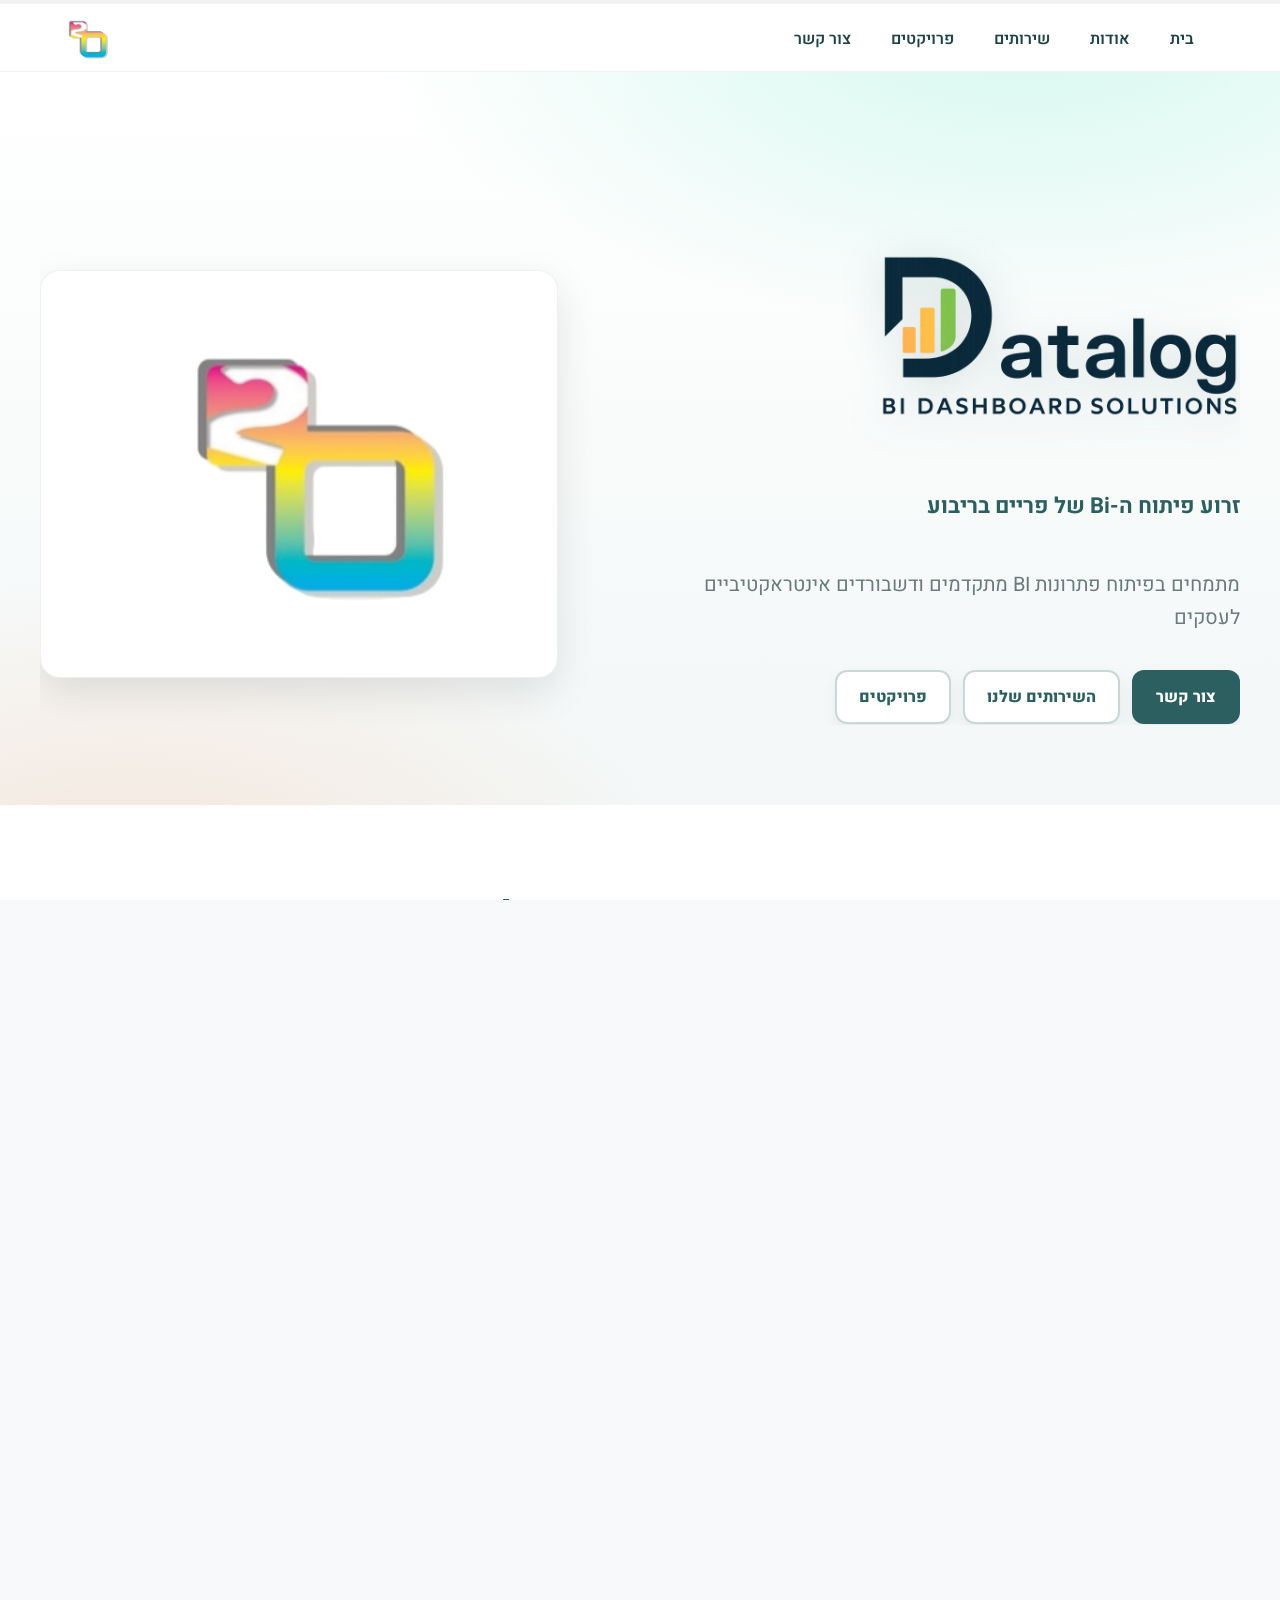
<file: index.html>
<!DOCTYPE html>
<html lang="he" dir="rtl">
<head>
    <meta charset="UTF-8">
    <meta name="viewport" content="width=device-width, initial-scale=1.0">
    <title>פריים בריבוע</title>
    <link rel="icon" type="image/png" href="Footer logo.png">
    <link rel="stylesheet" href="styles.css">
    <link href="https://fonts.googleapis.com/css2?family=Heebo:wght@300;400;500;600;700&display=swap" rel="stylesheet">
</head>
<body>
    <!-- Navigation -->
    <nav class="navbar">
        <div class="nav-container">
            <ul class="nav-menu">
                <li><a href="#home">בית</a></li>
                <li><a href="#about">אודות</a></li>
                <li><a href="#services">שירותים</a></li>
                <li><a href="templates.html">פרויקטים</a></li>
                <li><a href="#contact">צור קשר</a></li>
            </ul>
            <div class="hamburger">
                <span></span>
                <span></span>
                <span></span>
            </div>
            <div class="nav-logo">
                <a href="index.html#home"><img src="PrimeLogo.png" alt="Datalog Logo" class="nav-logo-img"></a>
            </div>
        </div>
    </nav>

    <!-- Hero Section -->
    <section id="home" class="hero">
        <div class="hero-container">
            <div class="hero-content">
                <div class="hero-logo">
                    <img src="Main logo.png" alt="Datalog Logo" class="hero-logo-img">
                </div>

                <p class="hero-subtitle">זרוע פיתוח ה-Bi של פריים בריבוע</p>

                <p class="hero-description">מתמחים בפיתוח פתרונות BI מתקדמים ודשבורדים אינטראקטיביים לעסקים</p>
                <div class="hero-buttons">
                    <a href="#contact" class="btn btn-primary">צור קשר</a>
                    <a href="#services" class="btn btn-secondary">השירותים שלנו</a>
                    <a href="templates.html" class="btn btn-secondary">פרויקטים</a>
                </div>
            </div>
            <div class="hero-visual">
                <div class="dashboard-preview">
                    <div class="chart-container">
                        <img src="PrimeLogo.png" alt="D" class="d-logo-bg">

                    </div>
                </div>
            </div>
        </div>
    </section>

    <!-- About Section -->
    <section id="about" class="about">
        <div class="container">
            <h2 class="section-title about-main-title">תובנות שמניעות החלטות</h2>
            <div class="about-expertise-grid">
                <div class="expertise-box">
                    <h3>ניסיון שמדבר ארגונים גדולים</h3>
                    <p>5 שנות עשייה כ-Data Analyst בסביבות ענק — שירות, תפעול, בריאות ופיננסים. הכרות מעשית עם אתגרי אמת.</p>
                </div>
                <div class="expertise-box expertise-box-highlight">
                    <h3>התמחות עמוקה ב-Power BI</h3>
                    <p>מודלים יציבים, ביצועים גבוהים והרשאות חכמות. דשבורדים שמדגישים את העיקר — ומקדמים החלטות.</p>
                </div>
                <div class="expertise-box">
                    <h3>On-Prem & Cloud</h3>
                    <p>פריסה מקומית לשמירה על הגנת מידע — או ענן מאובטח לצמיחה וגמישות. מתאימים את הארכיטקטורה אליכם.</p>
                </div>
                <div class="expertise-box">
                    <h3>מעבר לפיתוח "יבש"</h3>
                    <p>לא רק בניית דוחות. לימוד עמוק של הנתונים והעסק, ומתן תובנות ניהוליות שמייצרות תוצאות.</p>
                </div>
            </div>
        </div>
    </section>

    <!-- Services Section -->
    <section id="services" class="services">
        <div class="container">
            <h2 class="section-title">השירותים שלי</h2>
            <div class="services-grid">
                <div class="service-card">
                    <div class="service-icon">
                        <div class="icon-dashboard"></div>
                    </div>
                    <h3>פיתוח דשבורדים</h3>
                    <p>יצירת דשבורדים אינטראקטיביים ומתקדמים להצגת נתונים בצורה ברורה ונגישה</p>
                </div>
                <div class="service-card">
                    <div class="service-icon">
                        <div class="icon-analytics"></div>
                    </div>
                    <h3>ניתוח נתונים</h3>
                    <p>ניתוח מעמיק של נתונים עסקיים וזיהוי מגמות ותובנות חשובות</p>
                </div>
                <div class="service-card">
                    <div class="service-icon">
                        <div class="icon-visualization"></div>
                    </div>
                    <h3>הדמיית נתונים</h3>
                    <p>הפיכת נתונים מורכבים לגרפים ותרשימים ברורים ומובנים</p>
                </div>
                <div class="service-card">
                    <div class="service-icon">
                        <div class="icon-integration"></div>
                    </div>
                    <h3>אינטגרציה</h3>
                    <p>חיבור מערכות קיימות ופיתוח פתרונות מותאמים אישית</p>
                </div>
                <div class="service-card">
                    <div class="service-icon">
                        <div class="icon-scripts"></div>
                    </div>
                    <h3>סקריפטים</h3>
                    <p>פיתוח סקריפטים מותאמים אישית לאוטומציה ויעול תהליכים עסקיים</p>
                </div>
                <div class="service-card">
                    <div class="service-icon">
                        <div class="icon-website"></div>
                    </div>
                    <h3>עיצוב ובניית אתרים</h3>
                    <p>יצירת אתרים מודרניים ומקצועיים עם עיצוב מותאם אישית וחוויית משתמש מעולה</p>
                </div>
                <div class="service-card">
                    <div class="service-icon">
                        <div class="icon-automation"></div>
                    </div>
                    <h3>אוטומציות</h3>
                    <p>פיתוח פתרונות אוטומציה מתקדמים לחיסכון בזמן ושיפור יעילות תהליכים</p>
                </div>
                <div class="service-card">
                    <div class="service-icon">
                        <div class="icon-consulting"></div>
                    </div>
                    <h3>ייעוץ טכנולוגי</h3>
                    <p>ייעוץ מקצועי לבחירת פתרונות טכנולוגיים מותאמים לצרכים העסקיים שלכם</p>
                </div>
            </div>
        </div>
    </section>

    <!-- Contact Section -->
    <section id="contact" class="contact">
        <div class="container">
            <h2 class="section-title">צור קשר</h2>
            <div class="contact-content">
                <div class="contact-info">
                    <h3>בואו נדבר על הפרויקט שלכם</h3>
                    <p>אני כאן לעזור לכם לפתח את פתרון ה-BI המושלם עבור העסק שלכם</p>
                    <div class="contact-details">
                        <div class="contact-item">
                            <div class="contact-icon">👤</div>
                            <div>
                                <h4>שם</h4>
                                <p>ישראל הלמון</p>
                            </div>
                        </div>
                        <div class="contact-item">
                            <div class="contact-icon">📧</div>
                            <div>
                                <h4>אימייל</h4>
                                <p><a href="mailto:israel.halmon@prime2.co.il">israel.halmon@prime2.co.il</a></p>
                            </div>
                        </div>
                        <div class="contact-item">
                            <div class="contact-icon">💬</div>
                            <div>
                                <h4>WhatsApp</h4>
                                <p><a href="https://wa.me/9720544861524" target="_blank" rel="noopener noreferrer">0544861524</a></p>
                            </div>
                        </div>
                        <div class="contact-item">
                            <div class="contact-icon">🏢</div>
                            <div>
                                <h4>חברה</h4>
                                <p>פריים בריבוע בע''מ</p>
                            </div>
                        </div>
                    </div>
                </div>
            </div>
        </div>
    </section>

    <!-- Footer -->
    <footer class="footer">
        <div class="container">
            <div class="footer-content">
                <div class="footer-logo">
                    <img src="Footer logo.png" alt="Datalog Logo" class="footer-logo-img">

                </div>
                <div class="footer-info">
                    <p>&copy; 2025 פריים בריבוע. כל הזכויות שמורות.</p>
                </div>
            </div>
        </div>
    </footer>

    <script src="script.js"></script>
</body>
</html>
</file>
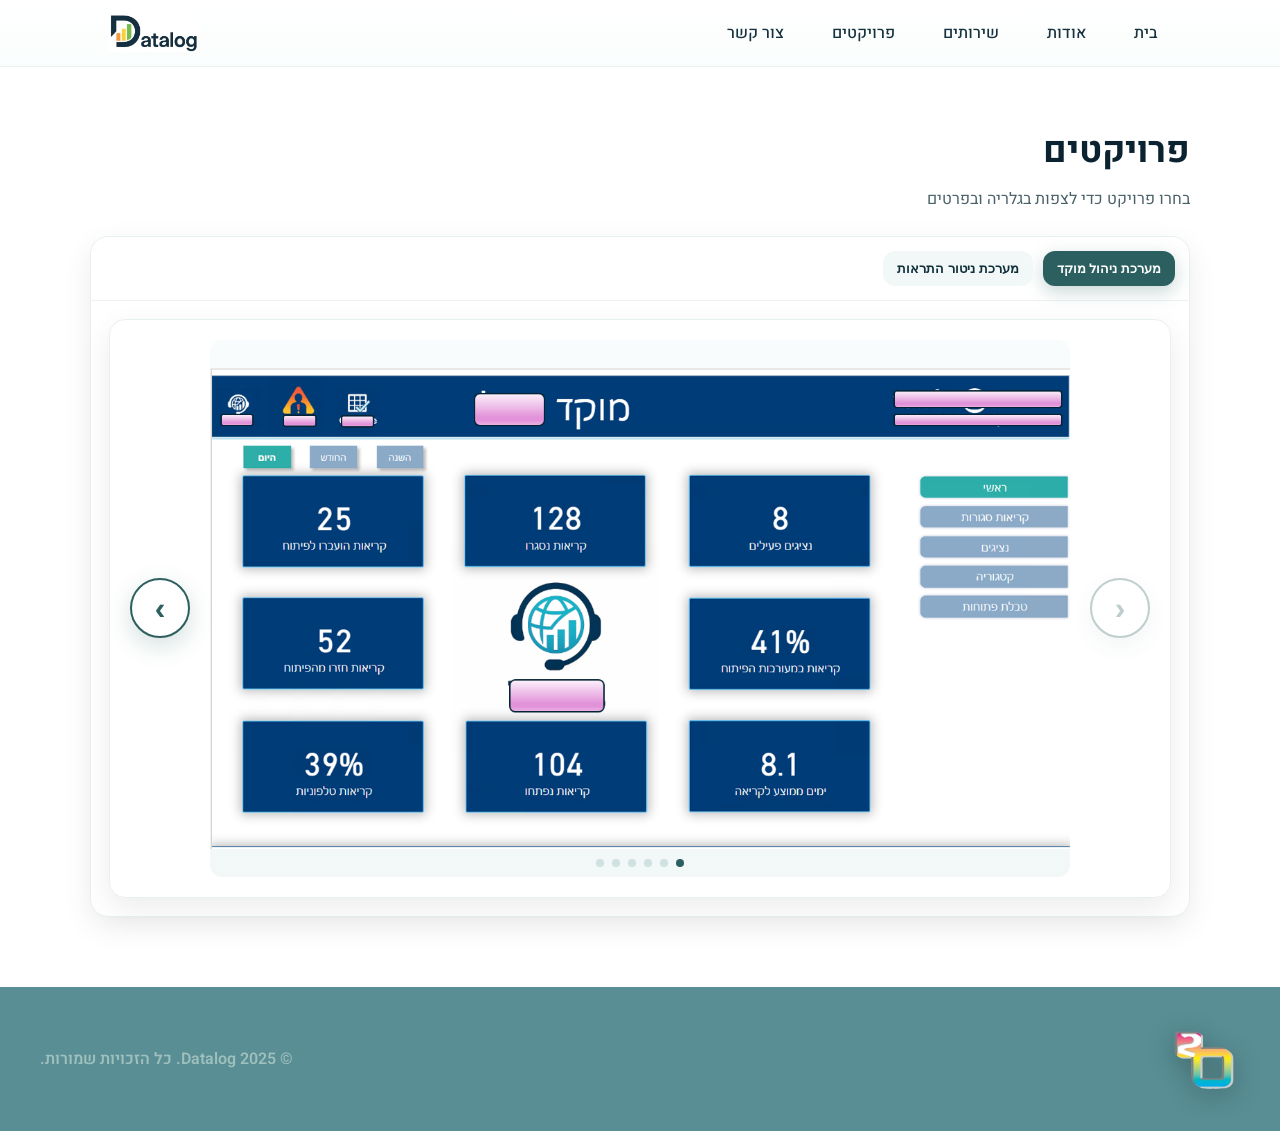
<file: templates.html>
<!DOCTYPE html>
<html lang="he" dir="rtl">
<head>
  <meta charset="UTF-8" />
  <meta name="viewport" content="width=device-width, initial-scale=1" />
  <title>פרויקטים • Datalog</title>
  <link href="https://fonts.googleapis.com/css2?family=Heebo:wght@300;400;500;600;700&display=swap" rel="stylesheet">
  <style>
    :root{
      --primary:#2c5f5f;          /* Teal שלך */
      --secondary:#ff8c42;        /* כתום */
      --accent:#ffd23f;           /* צהוב */
      --ink:#0b2330;              /* טקסט כהה */
      --bg:#ffffff;
      --muted:#eef3f3;
      --ring:rgba(44,95,95,.35);
      --card:#ffffff;
      --shadow:0 10px 30px rgba(0,0,0,.08);
      --radius:18px;
    }

    *{box-sizing:border-box}
    html,body{margin:0;background:var(--bg);color:var(--ink);font-family:Heebo,system-ui,-apple-system,Segoe UI,Roboto,Arial,sans-serif;line-height:1.55;min-height:100vh}
    body{display:flex;flex-direction:column}
    .template-hero{flex:1}
    .footer{margin-top:auto}

    /* ===== Navbar (פשוט ונקי) ===== */
    .navbar{position:sticky;top:0;z-index:50;background:linear-gradient(180deg,#ffffff 0%, #fafdfd 100%);border-bottom:1px solid #eef2f2}
    .nav-container{max-width:1100px;margin:auto;display:flex;align-items:center;justify-content:space-between;padding:14px 18px;gap:14px}
    .nav-menu{display:flex;gap:20px;list-style:none;margin:0;padding:0}
    .nav-menu a{color:#17323f;text-decoration:none;font-weight:500;padding:10px 14px;border-radius:12px}
    .nav-menu a:hover{background:#f3f8f8}
    .nav-logo-img{height:38px;display:block}
    .hamburger{display:none}

    /* ===== Hero ===== */
    .template-hero{padding:56px 18px 30px;background:
      radial-gradient(1200px 350px at 80% -50%, rgba(44,95,95,.10), transparent 70%),
      radial-gradient(1200px 350px at -20% -60%, rgba(255,210,63,.12), transparent 70%),
      #fff;}
    .container{max-width:1100px;margin:auto}
    .section-title{font-size:36px;margin:0 0 8px}
    .template-subtitle{margin:0;color:#496168}

    /* ===== Tabs ===== */
    .tabs-wrap{margin-top:24px;background:var(--card);border:1px solid #e9f0f0;border-radius:var(--radius);box-shadow:var(--shadow)}
    .tabs-header{display:flex;gap:10px;flex-wrap:wrap;padding:14px;border-bottom:1px solid #eef2f2}
    .tab-btn{
      appearance:none;border:0;background:#f2f8f8;color:#0f2f39;
      padding:10px 14px;border-radius:12px;font-weight:600;cursor:pointer;
      transition:.2s transform,.2s background;
      outline:2px solid transparent;outline-offset:2px;
    }
    .tab-btn:hover{transform:translateY(-1px);background:#e9f3f3}
    .tab-btn[aria-selected="true"]{background:var(--primary);color:#fff;box-shadow:0 6px 18px rgba(44,95,95,.25)}

    /* ===== Project card ===== */
    .tab-panel{display:none;padding:18px}
    .tab-panel[aria-hidden="false"]{display:block}

    .project-card{display:block;position:relative}
    @media (max-width:900px){.project-card{grid-template-columns:1fr}}

    .gallery{
      position:relative;background:#fff;border:1px solid #e9f0f0;border-radius:16px;overflow:visible;box-shadow:var(--shadow);display:flex;align-items:center;gap:20px;padding:20px;min-height:400px
    }
    .gallery-main{position:relative;flex:1;aspect-ratio:16/10;display:grid;place-items:center;background:linear-gradient(180deg,#f9fcfc, #f2f7f7);border-radius:12px;overflow:hidden}
    .gallery-main-img{width:100%;height:100%;object-fit:contain;cursor:zoom-in;display:block}
    .gallery-dots{position:absolute;inset:auto 0 10px 0;display:flex;justify-content:center;gap:8px}
    .dot{width:8px;height:8px;border-radius:999px;background:#cfe2e2;outline:2px solid transparent}
    .dot.is-active{background:var(--primary)}

    .arrow{
      position:relative;flex-shrink:0;
      width:60px;height:60px;border-radius:50%;
      display:grid;place-items:center;border:2px solid var(--primary);background:#fff;
      box-shadow:0 8px 24px rgba(44,95,95,.2);
      cursor:pointer;font-size:32px;font-weight:bold;color:var(--primary);user-select:none;transition:all .2s
    }
    .arrow:hover{background:var(--primary);color:#fff;transform:scale(1.1);box-shadow:0 10px 30px rgba(44,95,95,.3)}
    .arrow:active{transform:scale(0.95)}
    .arrow.is-hidden{opacity:.3;pointer-events:none}

    .thumbs{display:none}
    .thumb{width:74px;aspect-ratio:16/10;border-radius:10px;border:2px solid transparent;cursor:pointer;opacity:.85}
    .thumb:is(:hover,.active){border-color:var(--primary);opacity:1}

    /* ===== Lightbox ===== */
    .lightbox{position:fixed;inset:0;display:grid;place-items:center;background:rgba(7,19,24,.65);backdrop-filter:blur(2px);z-index:80;opacity:0;pointer-events:none;transition:.2s}
    .lightbox[aria-hidden="false"]{opacity:1;pointer-events:auto}
    .lightbox-img{max-width:min(1100px,90vw);max-height:86vh;border-radius:14px;box-shadow:0 20px 60px rgba(0,0,0,.35)}
    .lightbox-close{position:absolute;top:18px;inset-inline-end:18px;background:#fff;border:1px solid #e6efef;border-radius:12px;width:40px;height:40px;display:grid;place-items:center;font-size:20px;cursor:pointer}

    /* ===== Footer ===== */
    .footer{background:#588e94;color:#cfe4e2;padding:40px 0;margin-top:40px}
    .footer .container{max-width:1200px;margin:auto;width:min(100% - 32px, 1200px)}
    .footer-content{display:grid;grid-template-columns:1fr auto;align-items:center;gap:16px}
    .footer-logo{display:grid;grid-template-columns:auto 1fr;align-items:center;gap:14px}
    .footer-logo-img{height:clamp(40px, 6vw, 64px);width:auto;object-fit:contain;filter:drop-shadow(0 6px 12px rgba(0,0,0,.25))}
    .footer-logo p{margin:0;font-weight:700;color:#e6f3f2}
    .footer-info p{margin:0;color:#9fc0bd;font-weight:600}
    @media (max-width:900px){
      .gallery{flex-direction:column;padding:15px}
      .arrow{width:50px;height:50px;font-size:28px}
    }
    @media (max-width:640px){.nav-menu{display:none}}
  </style>
</head>
<body>

  <!-- ===== Navbar ===== -->
  <nav class="navbar">
    <div class="nav-container">
      <ul class="nav-menu">
        <li><a href="index.html#home">בית</a></li>
        <li><a href="index.html#about">אודות</a></li>
        <li><a href="index.html#services">שירותים</a></li>
        <li><a href="templates.html" aria-current="page">פרויקטים</a></li>
        <li><a href="index.html#contact">צור קשר</a></li>
      </ul>
      <a href="index.html" class="nav-logo"><img src="NAVBAR LOGO.jpg" alt="Datalog" class="nav-logo-img"></a>
    </div>
  </nav>

  <!-- ===== Hero ===== -->
  <section class="template-hero">
    <div class="container">
      <h1 class="section-title">פרויקטים</h1>
      <p class="template-subtitle">בחרו פרויקט כדי לצפות בגלריה ובפרטים</p>

      <div class="tabs-wrap" role="tablist" aria-label="Projects">
        <div class="tabs-header">
          <button class="tab-btn" role="tab" aria-selected="true" aria-controls="panel-1" id="tab-1">מערכת ניהול מוקד</button>
          <button class="tab-btn" role="tab" aria-selected="false" aria-controls="panel-2" id="tab-2">מערכת ניטור התראות</button>
          <!-- <button class="tab-btn" role="tab" aria-selected="false" aria-controls="panel-3" id="tab-3">ניהול מערכת פניות</button> -->
        </div>

        <!-- ===== Panel 1 - Moked ===== -->
        <section class="tab-panel" id="panel-1" role="tabpanel" aria-labelledby="tab-1" aria-hidden="false">
          <article class="project-card">
            <!-- Gallery -->
            <div class="gallery" data-album="moked">
              <button class="arrow prev" aria-label="הקודם">‹</button>
              <div class="gallery-main">
                <img class="gallery-main-img" src="Moked/MOKED6.png" alt="מערכת ניהול מוקד - מסך ראשי" loading="eager">
                <div class="gallery-dots" aria-hidden="true"></div>
              </div>
              <button class="arrow next" aria-label="הבא">›</button>
              <div class="thumbs" style="display:none">
                <img class="thumb active" src="Moked/MOKED6.png" alt="תצוגה מקדימה 6" data-full="Moked/MOKED6.png" loading="lazy">
                <img class="thumb" src="Moked/MOKED5.png" alt="תצוגה מקדימה 5" data-full="Moked/MOKED5.png" loading="lazy">
                <img class="thumb" src="Moked/MOKED4.png" alt="תצוגה מקדימה 4" data-full="Moked/MOKED4.png" loading="lazy">
                <img class="thumb" src="Moked/MOKED3.png" alt="תצוגה מקדימה 3" data-full="Moked/MOKED3.png" loading="lazy">
                <img class="thumb" src="Moked/MOKED2.png" alt="תצוגה מקדימה 2" data-full="Moked/MOKED2.png" loading="lazy">
                <img class="thumb" src="Moked/MOKED1.png" alt="תצוגה מקדימה 1" data-full="Moked/MOKED1.png" loading="lazy">
              </div>
            </div>
          </article>
        </section>

        <!-- ===== Panel 2 - Tkolim ===== -->
        <section class="tab-panel" id="panel-2" role="tabpanel" aria-labelledby="tab-2" aria-hidden="true">
          <article class="project-card">
            <div class="gallery" data-album="tkolim">
              <button class="arrow prev" aria-label="הקודם">‹</button>
              <div class="gallery-main">
                <img class="gallery-main-img" src="Tkolim/Tkolim5.png" alt="מערכת ניטור התראות - מסך ראשי" loading="eager">
                <div class="gallery-dots" aria-hidden="true"></div>
              </div>
              <button class="arrow next" aria-label="הבא">›</button>
              <div class="thumbs" style="display:none">
                <img class="thumb active" src="Tkolim/Tkolim5.png" alt="תצוגה מקדימה 5" data-full="Tkolim/Tkolim5.png" loading="lazy">
                <img class="thumb" src="Tkolim/Tkolim4.png" alt="תצוגה מקדימה 4" data-full="Tkolim/Tkolim4.png" loading="lazy">
                <img class="thumb" src="Tkolim/Tkolim3.png" alt="תצוגה מקדימה 3" data-full="Tkolim/Tkolim3.png" loading="lazy">
                <img class="thumb" src="Tkolim/Tkolim2.png" alt="תצוגה מקדימה 2" data-full="Tkolim/Tkolim2.png" loading="lazy">
                <img class="thumb" src="Tkolim/Tkolim1.png" alt="תצוגה מקדימה 1" data-full="Tkolim/Tkolim1.png" loading="lazy">
              </div>
            </div>
          </article>
        </section>

        <!-- ===== Panel 3 - ניהול מערכת פניות ===== -->
        <!--
        <section class="tab-panel" id="panel-3" role="tabpanel" aria-labelledby="tab-3" aria-hidden="true">
          <article class="project-card">
            <div class="gallery" data-album="pninot">
              <button class="arrow prev" aria-label="הקודם">‹</button>
              <div class="gallery-main">
                <img class="gallery-main-img" src="ניהול מערכת פניות/Nihul11.png" alt="ניהול מערכת פניות - מסך ראשי" loading="eager">
                <div class="gallery-dots" aria-hidden="true"></div>
              </div>
              <button class="arrow next" aria-label="הבא">›</button>
              <div class="thumbs" style="display:none">
                <img class="thumb active" src="ניהול מערכת פניות/Nihul11.png" alt="תצוגה מקדימה 11" data-full="ניהול מערכת פניות/Nihul11.png" loading="lazy">
                <img class="thumb" src="ניהול מערכת פניות/Nihul10.png" alt="תצוגה מקדימה 10" data-full="ניהול מערכת פניות/Nihul10.png" loading="lazy">
                <img class="thumb" src="ניהול מערכת פניות/Nihul9.png" alt="תצוגה מקדימה 9" data-full="ניהול מערכת פניות/Nihul9.png" loading="lazy">
                <img class="thumb" src="ניהול מערכת פניות/Nihul8.png" alt="תצוגה מקדימה 8" data-full="ניהול מערכת פניות/Nihul8.png" loading="lazy">
                <img class="thumb" src="ניהול מערכת פניות/Nihul7.png" alt="תצוגה מקדימה 7" data-full="ניהול מערכת פניות/Nihul7.png" loading="lazy">
                <img class="thumb" src="ניהול מערכת פניות/Nihul6.png" alt="תצוגה מקדימה 6" data-full="ניהול מערכת פניות/Nihul6.png" loading="lazy">
                <img class="thumb" src="ניהול מערכת פניות/Nihul5.png" alt="תצוגה מקדימה 5" data-full="ניהול מערכת פניות/Nihul5.png" loading="lazy">
                <img class="thumb" src="ניהול מערכת פניות/Nihul4.png" alt="תצוגה מקדימה 4" data-full="ניהול מערכת פניות/Nihul4.png" loading="lazy">
                <img class="thumb" src="ניהול מערכת פניות/Nihul3.png" alt="תצוגה מקדימה 3" data-full="ניהול מערכת פניות/Nihul3.png" loading="lazy">
                <img class="thumb" src="ניהול מערכת פניות/Nihul2.png" alt="תצוגה מקדימה 2" data-full="ניהול מערכת פניות/Nihul2.png" loading="lazy">
                <img class="thumb" src="ניהול מערכת פניות/Nihul1.png" alt="תצוגה מקדימה 1" data-full="ניהול מערכת פניות/Nihul1.png" loading="lazy">
              </div>
            </div>
          </article>
        </section>
        -->
      </div>
    </div>
  </section>

  <!-- ===== Lightbox ===== -->
  <div class="lightbox" id="lightbox" aria-hidden="true">
    <img class="lightbox-img" id="lightboxImg" alt="">
    <button class="lightbox-close" id="lightboxClose" aria-label="סגירה">×</button>
  </div>

  <!-- ===== Footer ===== -->
  <footer class="footer">
    <div class="container">
      <div class="footer-content">
        <div class="footer-logo">
          <img src="Footer logo.png" alt="Datalog Logo" class="footer-logo-img">
        </div>
        <div class="footer-info">
          <p>&copy; 2025 Datalog. כל הזכויות שמורות.</p>
        </div>
      </div>
    </div>
  </footer>

  <script>
    // ===== Tabs (נגישות + מקלדת)
    const tabs = [...document.querySelectorAll('[role="tab"]')];
    const panels = [...document.querySelectorAll('[role="tabpanel"]')];

    function setActiveTab(idx){
      tabs.forEach((t,i)=>{
        t.setAttribute('aria-selected', i===idx ? 'true' : 'false');
        panels[i].setAttribute('aria-hidden', i===idx ? 'false' : 'true');
      });
    }
    tabs.forEach((btn,i)=>{
      btn.addEventListener('click', ()=>setActiveTab(i));
      btn.addEventListener('keydown', (e)=>{
        if(e.key==='ArrowLeft' || e.key==='ArrowRight'){
          e.preventDefault();
          const dir = e.key==='ArrowLeft' ? -1 : 1;
          const next = (i + dir + tabs.length) % tabs.length;
          tabs[next].focus();
          setActiveTab(next);
        }
      });
    });

    // ===== Gallery logic (חצים, נקודות, תמונות מקדימות)
    document.querySelectorAll('.gallery').forEach(gal=>{
      const mainImg = gal.querySelector('.gallery-main-img');
      const thumbs = [...gal.querySelectorAll('.thumb')];
      const prev = gal.querySelector('.prev');
      const next = gal.querySelector('.next');
      const dotsWrap = gal.querySelector('.gallery-dots');

      // dots
      const dots = thumbs.map((_,i)=>{
        const d=document.createElement('span');
        d.className='dot'+(i===0?' is-active':'');
        d.addEventListener('click', ()=>select(i));
        dotsWrap.appendChild(d);
        return d;
      });

      function select(i){
        thumbs.forEach(t=>t.classList.remove('active'));
        thumbs[i].classList.add('active');
        mainImg.src = thumbs[i].dataset.full;
        dots.forEach(d=>d.classList.remove('is-active'));
        dots[i].classList.add('is-active');
        prev.classList.toggle('is-hidden', i===0);
        next.classList.toggle('is-hidden', i===thumbs.length-1);
      }
      function index(){return thumbs.findIndex(t=>t.classList.contains('active'))}
      prev.addEventListener('click', ()=>select(Math.max(0,index()-1)));
      next.addEventListener('click', ()=>select(Math.min(thumbs.length-1,index()+1)));
      thumbs.forEach((t,i)=>t.addEventListener('click', ()=>select(i)));
      select(0);
    });

    // ===== Lightbox
    const lightbox = document.getElementById('lightbox');
    const lightboxImg = document.getElementById('lightboxImg');
    document.querySelectorAll('.gallery-main-img').forEach(img=>{
      img.addEventListener('click', ()=>{
        lightboxImg.src = img.src;
        lightbox.setAttribute('aria-hidden','false');
      });
    });
    document.getElementById('lightboxClose').addEventListener('click',()=>lightbox.setAttribute('aria-hidden','true'));
    lightbox.addEventListener('click', (e)=>{ if(e.target===lightbox) lightbox.setAttribute('aria-hidden','true') });
    document.addEventListener('keydown', (e)=>{ if(e.key==='Escape') lightbox.setAttribute('aria-hidden','true') });
  </script>
</body>
</html>
</file>
<file: styles.css>
/* ---------- CSS Variables ---------- */
:root {
    /* Brand */
    --primary-color: #2c5f5f;   /* deep teal */
    --secondary-color: #ff8c42; /* orange */
    --accent-color: #ffd23f;    /* yellow */
    --success-color: #06d6a0;   /* green */
  
    /* Base */
    --white: #ffffff;
    --bg: #f7f9fb;
    --text: #1f2a2e;
    --muted: #6b7a7a;
  
    /* Layout */
    --container: 1200px;
    --radius: 18px;
    --shadow-sm: 0 6px 16px rgba(0,0,0,.06);
    --shadow-md: 0 14px 40px rgba(0,0,0,.10);
  
    /* Typography */
    --font: 'Heebo', system-ui, -apple-system, Segoe UI, Roboto, Arial, sans-serif;
    --h1: clamp(28px, 3.6vw, 44px);
    --h2: clamp(24px, 3vw, 36px);
    --h3: clamp(20px, 2.4vw, 26px);
    --p: 18px;
  
    /* Timing */
    --ease: cubic-bezier(.2,.8,.2,1);
    --transition: all .28s var(--ease);
  
    /* Navbar */
    --nav-height: 72px;
  
    /* Gradients */
    --grad-hero: radial-gradient(1200px 600px at 80% -10%,
                     rgba(6,214,160,.18) 0%, transparent 55%),
                 radial-gradient(900px 500px at 10% 110%,
                     rgba(255,140,66,.15) 0%, transparent 60%),
                 linear-gradient(180deg, #ffffff 0%, #f3f7f7 100%);
  }
  
  /* ---------- Reset ---------- */
  * { box-sizing: border-box; }
  html, body { 
    height: 100%; 
    margin: 0;
    padding: 0;
    width: 100%;
    max-width: 100%;
    overflow-x: hidden;
  }
  html { scroll-behavior: smooth; }
  body {
    margin: 0;
    padding: 0;
    font-family: var(--font);
    color: var(--text);
    background: var(--bg);
    line-height: 1.65;
    direction: rtl;
    position: relative;
    overflow-x: hidden;
    width: 100%;
    max-width: 100vw;
  }
  
  /* Animated Background */
  body::before {
    content: '';
    position: fixed;
    top: 0;
    left: 0;
    width: 100%;
    height: 100%;
    background: 
      radial-gradient(circle at 20% 50%, rgba(44, 95, 95, 0.08) 0%, transparent 50%),
      radial-gradient(circle at 80% 80%, rgba(255, 140, 66, 0.06) 0%, transparent 50%),
      radial-gradient(circle at 40% 20%, rgba(255, 210, 63, 0.05) 0%, transparent 50%),
      linear-gradient(135deg, #f7f9fb 0%, #ffffff 100%);
    background-size: 200% 200%;
    animation: backgroundMove 20s ease infinite;
    z-index: -1;
    pointer-events: none;
  }
  
  @keyframes backgroundMove {
    0%, 100% {
      background-position: 0% 50%;
    }
    50% {
      background-position: 100% 50%;
    }
  }
  img, svg, video { display: block; max-width: 100%; height: auto; }
  section, .container, .hero-container {
    overflow-x: hidden;
  }
  a { color: inherit; text-decoration: none; }
  button { font-family: inherit; cursor: pointer; }
  ::selection { background: rgba(44,95,95,.2); }
  
  /* ---------- Generic Containers ---------- */
  .container, .nav-container, .hero-container {
    width: min(100% - 32px, var(--container));
    margin-inline: auto;
  }
  .nav-container {
    overflow: visible;
  }
  .section-title {
    font-size: var(--h2);
    font-weight: 800;
    color: var(--primary-color);
    text-align: center;
    margin: 0 0 28px;
    letter-spacing: .2px;
  }
  section { padding: 80px 0; }
  
  /* ---------- Scroll progress ---------- */
  .scroll-indicator {
    position: fixed;
    inset-inline: 0;
    top: 0;
    height: 4px;
    background: rgba(0,0,0,.05);
    z-index: 10000;
    pointer-events: none;
  }
  .scroll-progress {
    height: 100%;
    width: 0%;
    background: linear-gradient(90deg, var(--secondary-color), var(--accent-color));
    transition: width .15s linear;
  }
  
  /* ---------- Navbar ---------- */
  .navbar {
    position: sticky;
    top: 0;
    z-index: 1000;
    height: var(--nav-height);
    background: #ffffff;
    border-bottom: 1px solid rgba(0,0,0,.06);
    transition: var(--transition);
    backdrop-filter: none;
  }
  .nav-container {
    height: 100%;
    display: grid;
    grid-template-columns: 1fr auto auto;
    align-items: center;
    gap: 18px;
  }
  .nav-logo-img {
    height: 42px;
    width: auto;
    object-fit: contain;
  }
  .nav-menu {
    list-style: none;
    display: flex;
    gap: clamp(14px, 2.2vw, 28px);
    justify-content: flex-start;
    align-items: center;
  }
  .nav-menu a {
    display: inline-block;
    padding: 10px 6px;
    font-weight: 600;
    color: #204345;
    border-radius: 10px;
    transition: var(--transition);
  }
  .nav-menu a:hover,
  .nav-menu a:focus-visible {
    background: rgba(44,95,95,.08);
    color: var(--primary-color);
  }
  
  /* Hamburger (mobile) */
  .hamburger {
    width: 42px; height: 42px;
    border-radius: 10px;
    display: none;
    place-items: center;
    gap: 6px;
    padding: 10px;
    transition: var(--transition);
  }
  .hamburger span {
    display: block;
    width: 100%;
    height: 2px;
    background: #204345;
    border-radius: 2px;
    transition: var(--transition);
  }
  .hamburger.active span:nth-child(1) { transform: translateY(6px) rotate(45deg); }
  .hamburger.active span:nth-child(2) { opacity: 0; }
  .hamburger.active span:nth-child(3) { transform: translateY(-6px) rotate(-45deg); }
  
  /* Sticky background blur on scroll (JS toggles inline too, this is fallback) */
  .navbar.scrolled {
    background: rgba(255,255,255,.95);
    backdrop-filter: blur(10px);
  }
  
  /* ---------- Hero ---------- */
  .hero {
    background: var(--grad-hero);
    padding-top: calc(80px + var(--nav-height));
    padding-bottom: 80px;
  }
  .hero-container {
    display: grid;
    grid-template-columns: 1.1fr .9fr;
    gap: clamp(24px, 4vw, 48px);
    align-items: center;
  }
  .hero-content {
    display: grid;
    gap: 16px;
  }
  .hero-logo-img {
    width: min(360px, 70%);
    filter: drop-shadow(0 8px 20px rgba(44,95,95,.18));
  }
  .hero-subtitle {
    font-size: clamp(18px, 1.8vw, 22px);
    color: var(--primary-color);
    font-weight: 700;
    margin: 8px 0;
    max-width: 55ch;
  }
  .hero-description {
    font-size: clamp(16px, 1.6vw, 20px);
    color: var(--muted);
    max-width: 55ch;
  }
  
  /* Buttons */
  .btn {
    display: inline-flex;
    align-items: center;
    justify-content: center;
    gap: 8px;
    padding: 12px 22px;
    border-radius: 12px;
    font-weight: 800;
    border: 2px solid transparent;
    transition: var(--transition);
    box-shadow: var(--shadow-sm);
  }
  .btn-primary {
    background: var(--primary-color);
    color: var(--white);
  }
  .btn-primary:hover { transform: translateY(-2px); box-shadow: var(--shadow-md); }
  .btn-secondary {
    background: var(--white);
    color: var(--primary-color);
    border-color: rgba(44,95,95,.25);
  }
  .btn-secondary:hover { background: rgba(44,95,95,.06); }
  
  .hero-buttons { display: flex; gap: 12px; flex-wrap: wrap; }
  
  /* Hero visual demo */
  .hero-visual {
    position: relative;
    isolation: isolate;
  }
  .dashboard-preview {
    background: #ffffff;
    border: 1px solid rgba(0,0,0,.06);
    border-radius: 20px;
    padding: 28px;
    box-shadow: var(--shadow-md);
  }
  .chart-container {
    position: relative;
    display: flex;
    align-items: center;
    justify-content: center;
    height: 350px;
    width: 100%;
    min-height: 350px;
  }
  .d-logo-bg {
    position: absolute;
    width: auto;
    height: 320px;
    max-width: 75%;
    object-fit: contain;
    z-index: 1;
    left: 50%;
    top: 50%;
    transform: translate(-50%, -50%);
  }
  .bars-inside-d {
    position: absolute;
    display: flex;
    align-items: flex-end;
    gap: 10px;
    height: 165px;
    z-index: 2;
    justify-content: center;
    bottom: 90px;
    left: 37%;
    transform: translateX(calc(-50% + 30px));
    width: auto;
  }
  .chart-bar {
    width: 36px;
    border-radius: 6px;
    transform: scaleY(0);            /* JS animates to 1 */
    transform-origin: bottom;
    transition: transform .6s var(--ease);
    box-shadow: inset 0 -6px 16px rgba(0,0,0,.15);
  }
  .chart-bar.green   { 
    background: linear-gradient(180deg, #8dd16a, #7cbc4a); 
    height: 90%; 
  }
  .chart-bar.yellow  { 
    background: linear-gradient(180deg, #ffd85a, #fcd038); 
    height: 65%; 
  }
  .chart-bar.orange  { 
    background: linear-gradient(180deg, #ffb057, #fa9c35); 
    height: 40%; 
  }
  
  /* ---------- About ---------- */
  .about {
    background: #ffffff;
  }
  .about-main-title {
    color: var(--primary-color);
    margin-bottom: 16px;
  }
  .about-subtitle {
    text-align: center;
    font-size: var(--p);
    color: var(--text);
    margin: 0 auto 48px;
    max-width: 800px;
    line-height: 1.7;
  }
  .about-expertise-grid {
    display: grid;
    grid-template-columns: repeat(4, 1fr);
    gap: 18px;
    align-items: stretch;
  }
  .expertise-box {
    background: #ffffff;
    border: 1px solid rgba(0, 0, 0, 0.06);
    border-radius: 18px;
    padding: 24px 20px;
    box-shadow: var(--shadow-sm);
    transition: var(--transition);
  }
  .expertise-box:hover {
    transform: translateY(-4px);
    box-shadow: var(--shadow-md);
  }
  .expertise-box-highlight {
    background: linear-gradient(180deg, #f0f9f6, #ffffff);
    border-color: rgba(6, 214, 160, 0.15);
  }
  .expertise-box h3 {
    margin: 0 0 12px;
    font-size: var(--h3);
    font-weight: 800;
    color: #203c3e;
    line-height: 1.3;
  }
  .expertise-box p {
    margin: 0;
    color: var(--text);
    font-size: 16px;
    line-height: 1.7;
  }
  
  /* ---------- Services ---------- */
  .services {
    background: linear-gradient(180deg, #f1f5f5 0%, #ffffff 100%);
  }
  .services-grid {
    display: grid;
    grid-template-columns: repeat(4,1fr);
    gap: 18px;
    align-items: stretch;
  }
  .service-card {
    background: #ffffff;
    border: 1px solid rgba(0,0,0,.06);
    border-radius: 18px;
    padding: 22px 18px;
    box-shadow: var(--shadow-sm);
    transition: var(--transition);
    transform: translateY(0) scale(1);
  }
  .service-card:hover { transform: translateY(-6px) scale(1.015); box-shadow: var(--shadow-md); }
  .service-icon {
    width: 68px; height: 68px;
    display: grid; place-items: center;
    border-radius: 16px;
    background: rgba(44,95,95,.06);
    margin-inline: auto;
    margin-bottom: 12px;
  }
  /* Simple icon placeholders */
  .icon-dashboard, .icon-analytics, .icon-visualization, .icon-integration, .icon-scripts, .icon-website, .icon-automation, .icon-consulting {
    width: 34px; height: 34px; border-radius: 6px; position: relative;
    background: var(--primary-color);
    box-shadow: inset 0 -6px 10px rgba(0,0,0,.12);
  }
  .icon-analytics::after {
    content: ""; position: absolute; inset-inline-end: -8px; bottom: -6px;
    width: 18px; height: 18px; border-radius: 50%;
    background: var(--secondary-color);
  }
  .icon-visualization { background: linear-gradient(180deg, #ff8c42, #ffd23f); }
  .icon-integration  { background: linear-gradient(180deg, #06d6a0, #2c5f5f); }
  .icon-scripts { background: linear-gradient(180deg, #2c5f5f, #588e94); }
  .icon-website { background: linear-gradient(180deg, #ffd23f, #ff8c42); }
  .icon-automation { background: linear-gradient(180deg, #06d6a0, #2c5f5f); }
  .icon-consulting { background: linear-gradient(180deg, #588e94, #2c5f5f); }
  
  .service-card h3 {
    text-align: center;
    margin: 8px 0 6px;
    font-size: var(--h3);
    color: #1f2a2e;
  }
  .service-card p {
    margin: 0;
    text-align: center;
    color: var(--muted);
    font-weight: 500;
  }
  
  /* ---------- Contact ---------- */
  .contact {
    background: #ffffff;
  }
  .contact-content {
    display: grid;
    grid-template-columns: 1fr;
    gap: 24px;
  }
  .contact-info {
    background: linear-gradient(180deg, #ffffff, #f6fbfb);
    border: 1px solid rgba(44,95,95,.14);
    border-radius: 18px;
    padding: 24px;
    box-shadow: var(--shadow-sm);
  }
  .contact-info h3 {
    margin: 0 0 6px;
    font-size: var(--h3);
    color: var(--primary-color);
    font-weight: 900;
  }
  .contact-info p { margin: 0 0 14px; color: var(--muted); }
  .contact-details {
    display: grid;
    grid-template-columns: repeat(2, minmax(0,1fr));
    gap: 12px;
  }
  .contact-item {
    display: grid;
    grid-template-columns: 42px 1fr;
    gap: 10px;
    align-items: center;
    padding: 12px;
    border: 1px solid rgba(0,0,0,.06);
    border-radius: 14px;
    background: #fff;
    transition: var(--transition);
  }
  .contact-item:hover { transform: translateY(-2px); box-shadow: var(--shadow-md); }
  .contact-icon {
    width: 42px; height: 42px;
    display: grid; place-items: center;
    border-radius: 10px;
    background: rgba(44,95,95,.08);
    font-size: 20px;
  }
  .contact-item h4 {
    margin: 0 0 4px;
    font-weight: 800; color: #203c3e;
  }
  .contact-item p { margin: 0; color: var(--muted); }
  .contact-item a {
    color: var(--primary-color);
    text-decoration: none;
    transition: var(--transition);
    display: inline-block;
  }
  .contact-item a:hover {
    color: var(--secondary-color);
    text-decoration: underline;
  }
  
  /* ---------- Footer ---------- */
  .footer {
    background: #588e94;
    color: #cfe4e2;
    padding: 40px 0;
    margin-top: 40px;
  }
  .footer-content {
    display: grid;
    grid-template-columns: 1fr auto;
    align-items: center;
    gap: 16px;
  }
  .footer-logo {
    display: grid;
    grid-template-columns: auto 1fr;
    align-items: center;
    gap: 14px;
  }
  .footer-logo-img {
    height: clamp(40px, 6vw, 64px);   /* bigger, responsive */
    width: auto;
    object-fit: contain;
    filter: drop-shadow(0 6px 12px rgba(0,0,0,.25));
  }
  .footer-logo p {
    margin: 0;
    font-weight: 700;
    color: #e6f3f2;
  }
  .footer-info p {
    margin: 0;
    color: #9fc0bd;
    font-weight: 600;
  }
  
  /* ---------- Utilities & Accessiblity ---------- */
  .hero *, .about *, .services *, .contact * {
    will-change: transform, opacity;
  }
  @media (prefers-reduced-motion: reduce) {
    * { transition: none !important; animation: none !important; }
    html { scroll-behavior: auto; }
  }
  
  :focus-visible {
    outline: 3px solid var(--primary-color);
    outline-offset: 2px;
    border-radius: 8px;
  }
  
  /* ---------- Responsive ---------- */
  @media (max-width: 1100px) {
    .hero-container { grid-template-columns: 1fr; }
    .hero-visual { order: -1; }
  }
  
  @media (max-width: 900px) {
    .about-expertise-grid { grid-template-columns: repeat(2, 1fr); }
    .services-grid { grid-template-columns: repeat(2,1fr); }
  }
  
  @media (max-width: 720px) {
    .nav-menu {
      position: fixed;
      inset-inline: 0;
      top: var(--nav-height);
      background: rgba(255,255,255,.98);
      backdrop-filter: blur(10px);
      border-bottom: 1px solid rgba(0,0,0,.08);
      padding: 16px;
      display: grid;
      gap: 8px;
      transform: translateY(-16px);
      opacity: 0;
      pointer-events: none;
      transition: var(--transition);
    }
    .nav-menu.active {
      transform: translateY(0);
      opacity: 1;
      pointer-events: auto;
    }
    .hamburger { display: grid; }
    .services-grid { grid-template-columns: 1fr; }
    .about-expertise-grid { grid-template-columns: 1fr; }
    .contact-details { grid-template-columns: 1fr; }
    section { padding: 64px 0; }
  }
  
  @media (max-width: 480px) {
    .footer-content { grid-template-columns: 1fr; text-align: center; }
  }
  
  /* ---------- Small niceties ---------- */
  /* Make fixed navbar not cover anchor jumps */
  [id] { scroll-margin-top: calc(var(--nav-height) + 14px); }
  
  /* Subtle card hover lift – JS also tweaks inline, this ensures smooth reset */
  .service-card, .expertise-box, .contact-item {
    will-change: transform, box-shadow;
  }
  
  /* Improve image rendering of logos/charts */
  img.hero-logo-img, img.nav-logo-img, img.footer-logo-img {
    image-rendering: -webkit-optimize-contrast;
  }
  
  /* Optional: stronger heading tracking on ultra-wide */
  @media (min-width: 1600px) {
    .hero-description { max-width: 70ch; }
  }
  
  /* End of file */
</file>
